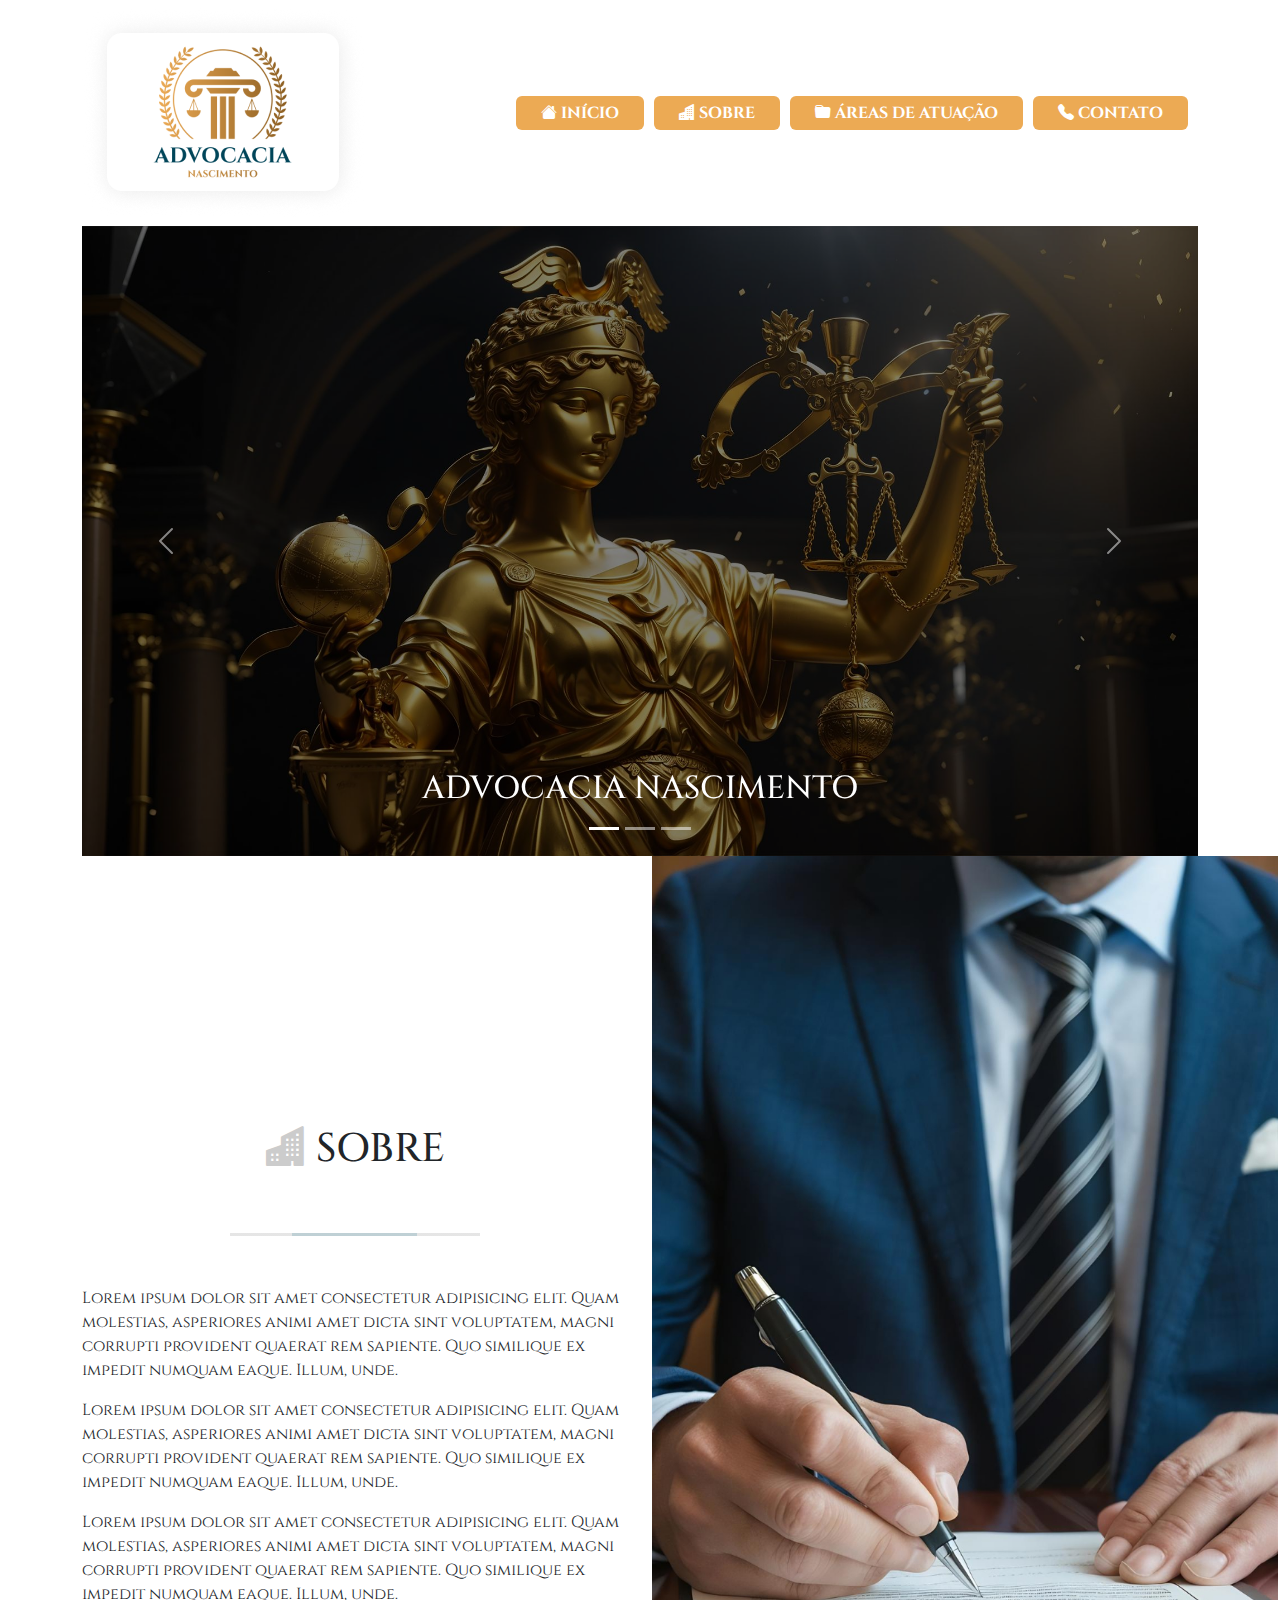
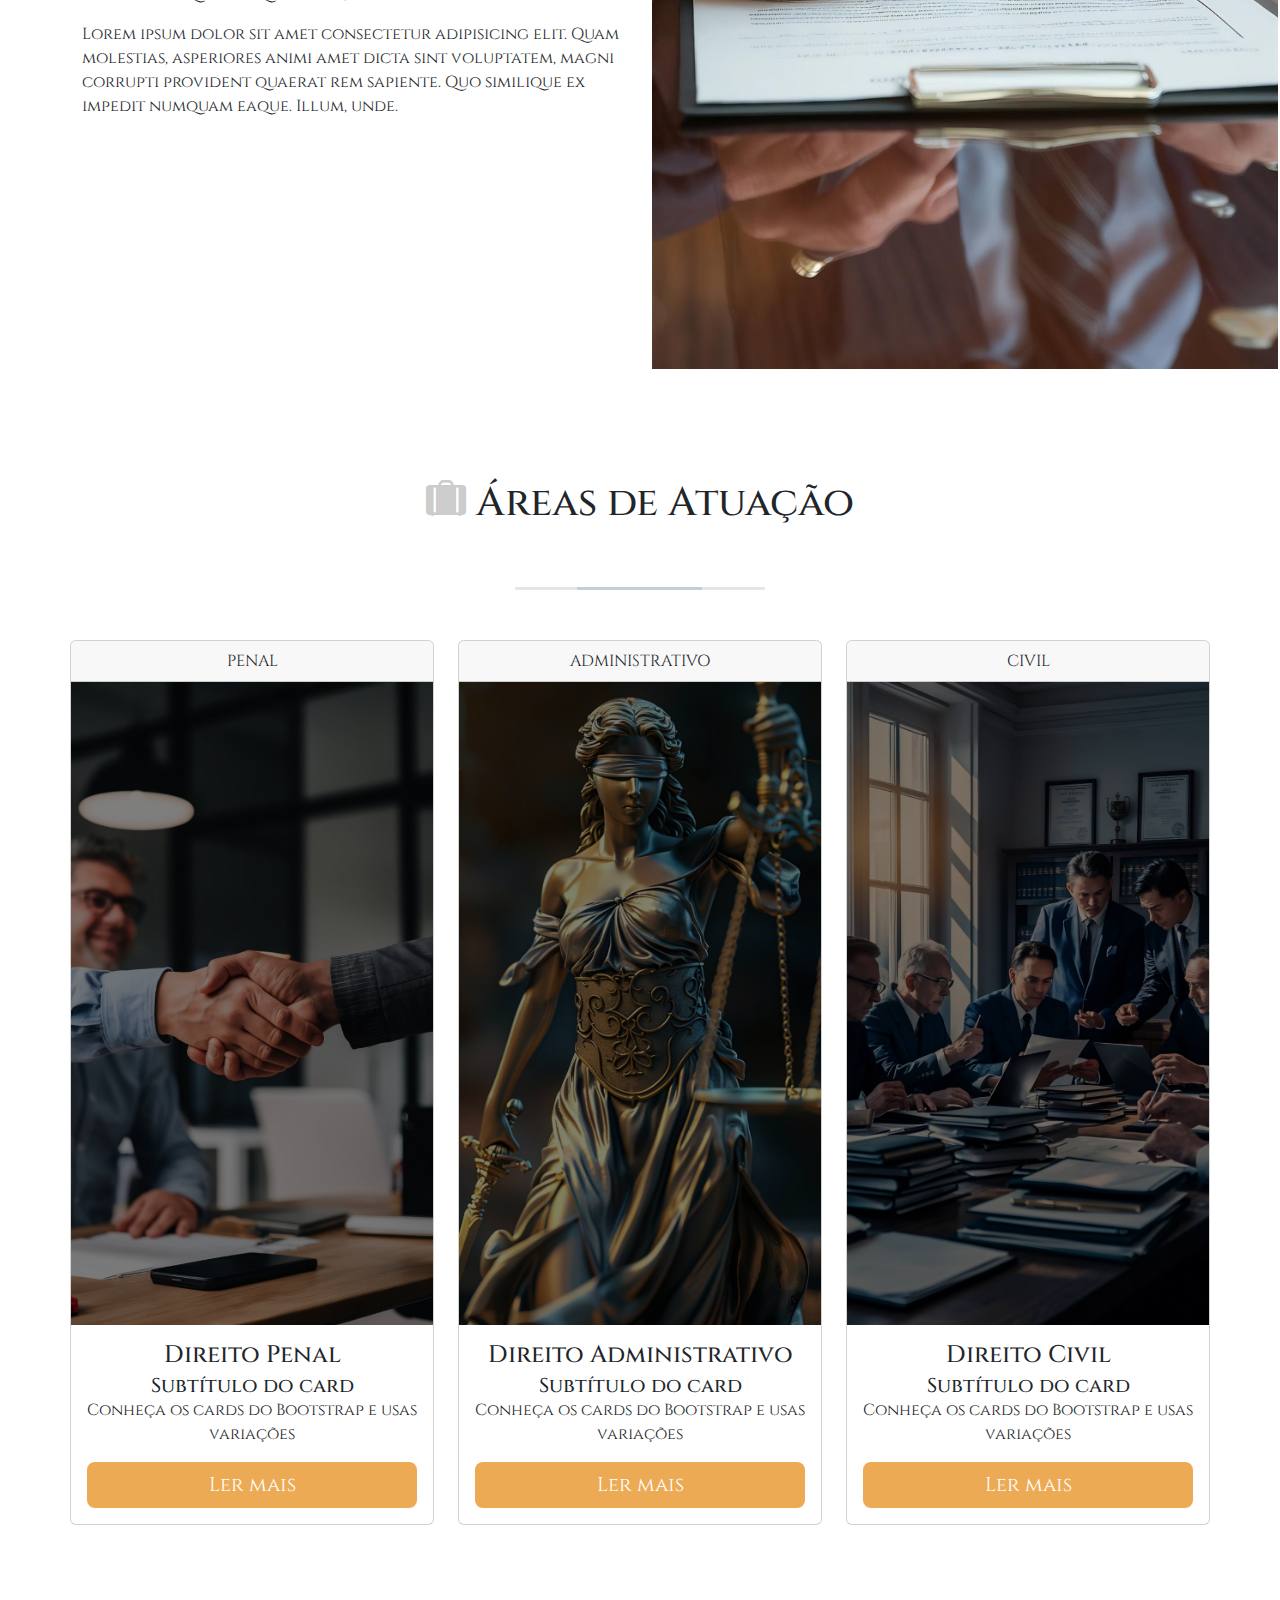
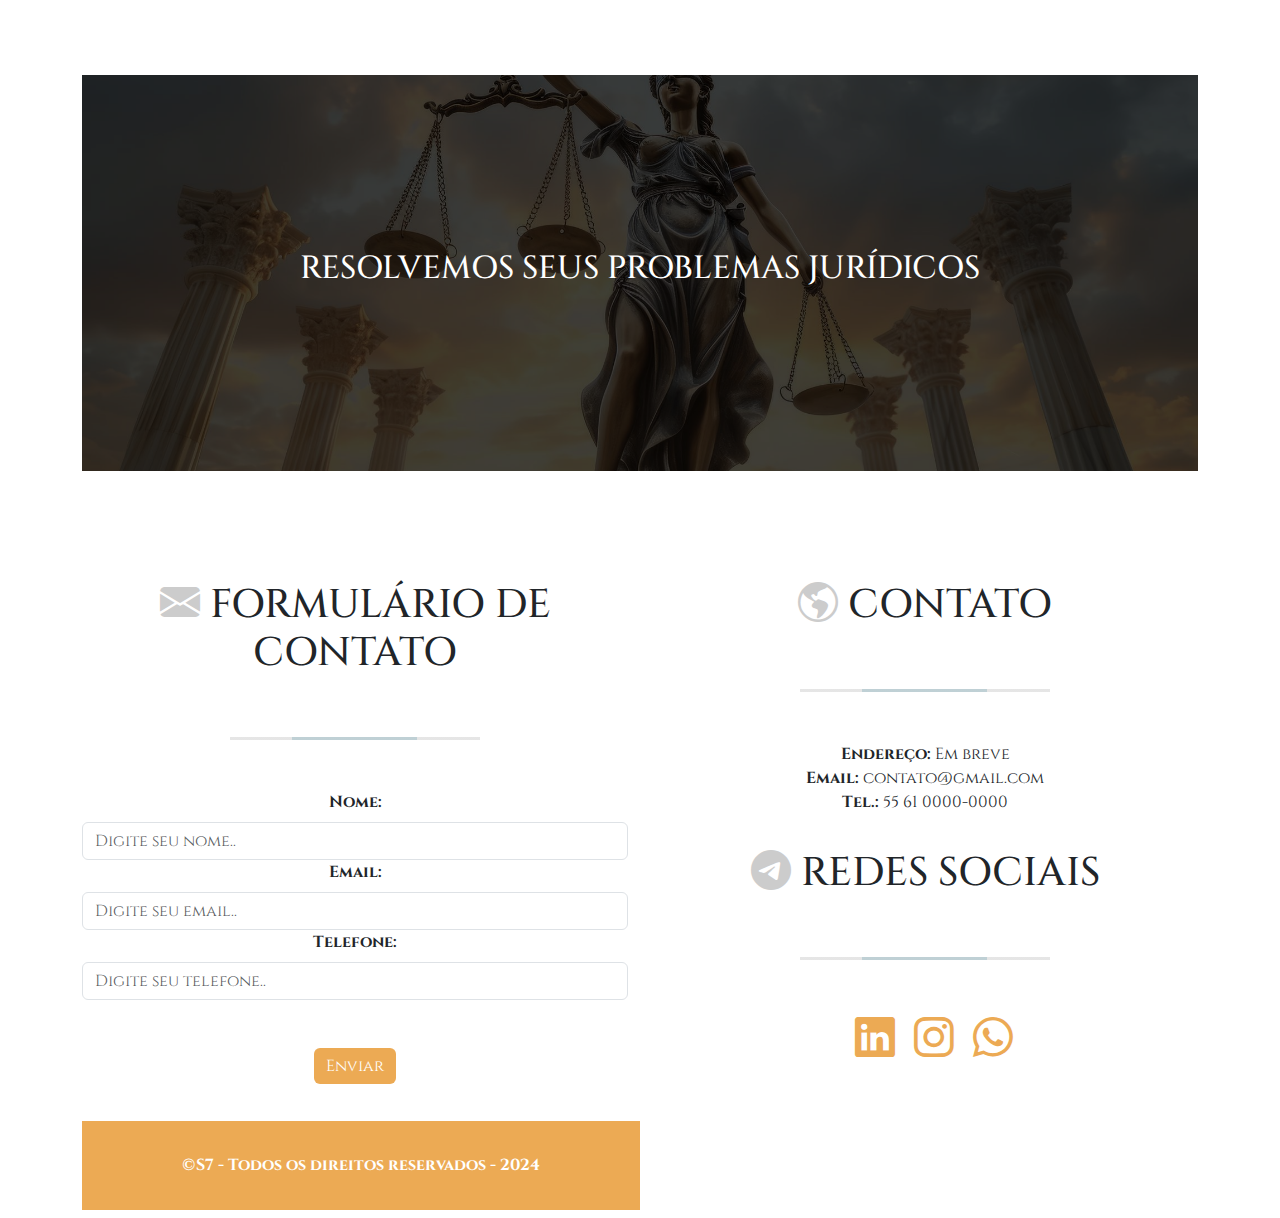
<file: index.html>
<!DOCTYPE html>
<html lang="en">
<head>
    <meta charset="UTF-8">
    <meta name="viewport" content="width=device-width, initial-scale=1.0">
    <title>PROJETO BOOTSTRAP</title>
    <link rel="preconnect" href="https://fonts.googleapis.com">
<link rel="preconnect" href="https://fonts.gstatic.com" crossorigin>
<link href="https://fonts.googleapis.com/css2?family=Cinzel:wght@400..900&display=swap" rel="stylesheet">
    <link rel="stylesheet" href="./lib/bootstrap.min.css">
    <link rel="stylesheet" href="https://cdn.jsdelivr.net/npm/bootstrap-icons@1.11.3/font/bootstrap-icons.min.css">
   <link rel="stylesheet" href="main.css">
</head>
<body>

    <header id="cabecalho inicio">
        <div class="navbar navbar-expand-lg">
       <div class="container">
        <img class="logo" src="./img/logo.png" alt="">
        <button class="navbar-toggler" type="button" data-bs-toggle="collapse" data-bs-target="#menu">
            <span class="navbar-toggler-icon"></span>
        </button>
        <nav class="collapse navbar-collapse justify-content-end" id="menu">
            <ul class="nav navbar-nav nav-pills">
                <li class="nav-item">
                    <a class="nav-link active" href="#inicio">
                        <i class="bi bi-house-fill"></i> INÍCIO</a>
                </li>
                <li class="nav-item">
                    <a class="nav-link active" href="#sobre">
                        <i class="bi bi-buildings-fill"></i></i> SOBRE</a>
                </li>
                <li class="nav-item">
                    <a class="nav-link" href="#areas">
                        <i class="bi bi-folder-fill"></i> ÁREAS DE ATUAÇÃO</a>
                </li>
                <li class="nav-item">
                    <a class="nav-link" href="#contato">
                        <i class="bi bi-telephone-fill"></i> CONTATO</a>
                </li>
            </ul>
        </nav>
       </div>
    </div>
    </header>



    <div class="container">
        <div id="carousel-exemplo" class="carousel slide carousel-fade" data-bs-ride="carousel">
            <div class="carousel-inner">
                <div class="carousel-item active" data-bs-interval="2000">
                <img class="d-block w-100" src="./img/slide1.png" alt="" srcset="">
                <div class="carousel-caption">
                    <h2>ADVOCACIA NASCIMENTO</h2>
                </div>
            </div>
    
            <div class="carousel-item" data-bs-interval="2000">
                <img class="d-block w-100" src="./img/slide2.png" alt="" srcset="">
                <div class="carousel-caption">
                    <h2>PROFISSIONALISMO E EXCELÊNCIA</h2>
                </div>
            </div>
    
            <div class="carousel-item" data-bs-interval="2000">
                <img class="d-block w-100" src="./img/slide3.png" alt="" srcset="">
                <div class="carousel-caption">
                    <h2>ENTRE EM CONTAO HONORÁRIOS ASSECÍVEIS</h2>
                </div>
            </div>
    
            </div>
            <button data-bs-target="#carousel-exemplo" data-bs-slide="prev" class="carousel-control-prev" type="button">
                <span class="carousel-control-prev-icon"></span>
            </button>
    
            <button data-bs-target="#carousel-exemplo" data-bs-slide="next" class="carousel-control-next" type="button">
                <span class="carousel-control-next-icon"></span>
            </button>
    
            <div class="carousel-indicators">
                <button type="button" data-bs-target="carousel-exemplo" data-bs-slide-to="0" class="active"></button>
                <button type="button" data-bs-target="carousel-exemplo" data-bs-slide-to="1"></button>
                <button type="button" data-bs-target="carousel-exemplo" data-bs-slide-to="2"></button>
            </div>
        </div>
    </div>


    <div class="container" id="sobre">
       <div class="row">
        <div class="col-lg-6 col-md-6 col-sm-12">
            <h1> <i class="bi bi-buildings-fill icon-colored"></i> SOBRE</h1>
            <hr>
            <p>Lorem ipsum dolor sit amet consectetur adipisicing elit. Quam molestias, asperiores animi amet dicta sint voluptatem, magni corrupti provident quaerat rem sapiente. Quo similique ex impedit numquam eaque. Illum, unde.</p>
            <p>Lorem ipsum dolor sit amet consectetur adipisicing elit. Quam molestias, asperiores animi amet dicta sint voluptatem, magni corrupti provident quaerat rem sapiente. Quo similique ex impedit numquam eaque. Illum, unde.</p>
            <p>Lorem ipsum dolor sit amet consectetur adipisicing elit. Quam molestias, asperiores animi amet dicta sint voluptatem, magni corrupti provident quaerat rem sapiente. Quo similique ex impedit numquam eaque. Illum, unde.</p>
            <p>Lorem ipsum dolor sit amet consectetur adipisicing elit. Quam molestias, asperiores animi amet dicta sint voluptatem, magni corrupti provident quaerat rem sapiente. Quo similique ex impedit numquam eaque. Illum, unde.</p>
        </div>
        <div class="col-lg-6 col-md-6 col-sm-12">
            <img class="imgSobre" src="./img/sobre.png" alt="">
        </div>
       </div>
    </div>




   
    <div class="container" id="areas">
        <h1><i class="bi bi-suitcase-lg-fill icon-colored"></i> Áreas de Atuação</h1>
        <hr>
        <div class="row">
            <div class="col-lg-4 col-md-6 col-sm-12">
                <div class="card">
                    <div class="card-header">
                        PENAL
                    </div>
                    <img class="imgServico" src="./img/servico1.png" alt="" srcset="">
                    <div class="card-body ">
                        <h4 class="card-title"> Direito Penal</h4>
                        <h5 class="card-subtitle"> Subtítulo do card</h5>
                        <p class="card-text">
                         Conheça os cards do Bootstrap e usas variações
                        </p>
                        <a href="" class="btn btn-primary btn-lg w-100" >Ler mais</a>
                    </div>
                </div>      
            </div>

            <div class="col-lg-4 col-md-6 col-sm-12">
                <div class="card">
                    <div class="card-header">
                    ADMINISTRATIVO
                    </div>
                    <img class="imgServico" src="./img/servico2.png" alt="" srcset="">
                    <div class="card-body">
                        <h4 class="card-title">Direito Administrativo</h4>
                        <h5 class="card-subtitle"> Subtítulo do card</h5>
                        <p class="card-text">
                         Conheça os cards do Bootstrap e usas variações
                        </p>
                        <a href="" class="btn btn-primary btn-lg w-100">Ler mais</a>
                    </div>
                </div>      
            </div>
            <div class="col-lg-4 col-md-6 col-sm-12">
                <div class="card">
                    <div class="card-header">
                        CIVIL
                    </div>
                    <img class="imgServico" src="./img/servico3.png" alt="" srcset="">
                    <div class="card-body">
                        <h4 class="card-title">Direito Civil</h4>
                        <h5 class="card-subtitle"> Subtítulo do card</h5>
                        <p class="card-text">
                         Conheça os cards do Bootstrap e usas variações
                        </p>
                        <a href="" class="btn btn-primary btn-lg w-100">Ler mais</a>
                    </div>
                </div>      
            </div>            
          

        </div>
    </div>

    <section>
        <div class="container">
        <div class="banner col-lg-12 col-md-12 col-sm-12">
            <h2>RESOLVEMOS SEUS PROBLEMAS JURÍDICOS</h2>
        </div>
    </div>
    </section>
    

<div class="container" id="contato">
    <div class="row">
        <div class="col-lg-6 col-lg-4 col-md-6 col-sm-12">
    <h1> <i class="bi bi-envelope-fill icon-colored"></i> FORMULÁRIO DE CONTATO</h1>
    <hr>
    <form action="">
       
        <label for="" class="form-label"><b>Nome:</b></label>
        <input type="text" name="" id="" class="form-control" placeholder="Digite seu nome..">
   
        <label for="" class="form-label"><b>Email:</b></label>
        <input type="email" name="" id="" class="form-control" placeholder="Digite seu email..">

        <label for="" class="form-label"><b>Telefone:</b></label>
        <input type="tel" name="" id="" class="form-control" placeholder="Digite seu telefone.."><br><br>

        <button type="submit" class="btn btn-primary large">Enviar</button>
    </form>
</div>
<div class="col-lg-6 col-lg-4 col-md-6 col-sm-12">
    <div class="contato">
        <h1><i class="bi bi-globe-americas icon-colored"></i> CONTATO</h1>
        <hr>
        <b>Endereço:</b> Em breve<br>
        <b>Email:</b> contato@gmail.com<br>
        <b>Tel.:</b> 55 61 0000-0000
    </div>
    <h1><i class="bi bi-telegram icon-colored"></i> REDES SOCIAIS</h1>
    <hr>
    <ul class="social-links">
        <li class="fs-1"><a href=""><i class="bi bi-linkedin text-colored"></i></a></li>
        <li class="fs-1"><a href=""><i class="bi bi-instagram text-colored"></i></a></li>
        <li class="fs-1"><a href=""><i class="bi bi-whatsapp text-colored"></i></a></li>
    </ul>
   
</div>
</div>
</div>

<div class="container">
    <div class="copy col-lg-6 col-lg-4 col-md-6 col-sm-12">
        <h6>
            <b>&copy;S7 - Todos os direitos reservados - 2024 </b>
        </h6>
    </div>
</div>


    </div>
    <script src="./lib/bootstrap.bundle.min.js"></script>
</body>
</html>
</file>
<file: main.css>
*{
    box-sizing: border-box;
    margin: 0;
    padding: 0;
    font-family: "Cinzel", serif;
}
html{
    scroll-behavior: smoth;
}

.container{
    width: 1300px!important;
}
.navbar-nav .nav-link.active{
    color:#fff;
}
.nav-link{
    text-align: center;
}
.nav-item a{
    padding: 5px 25px!important;
    background-color: #ECAA54;
    color: #fff;
    margin-right: 10px;
    font-weight: bold;
}
.nav-pills .nav-link.active, .nav-pills .show>.nav-link{
    padding: 5px 25px;
    background-color: #ECAA54;
    color: #fff;
}
header{
    position:sticky;
    top:0;
    left: 0;
    background-color: #fff;
    padding-top: 0px;
    z-index: 999;
}
.carousel-item img{
    max-height: 785px;
}
#sobre .row{
    display: flex;
    align-items: center;
}
.imgSobre{
    max-width: 626px;
    right: 0;
}
#areas{
    padding: 75px 0;
}
.btn-primary{
    background-color: #ECAA54;
    border:none;
}
.banner{
    text-align: center;
    color: #fff;
    background: url('./img/banner.png') center center no-repeat;
    background-size: cover;
    padding: 175px 0;
    margin: 75px 0;
}
h1,h6{
    text-align: center;
    padding: 35px 0;
}
form {
    text-align: center;
}
.card-header, .card-title, .card-subtitle, .card-text{
    text-align: center;
}
hr {
    width: 250px;
    height: 3px;
    background: linear-gradient( to right,  #999 25%, #004457 25% , #004457 75%, #999 75%);
    margin: 25px auto 50px;
    border: none;
}
.text-colored{
    color: #ECAA54;
}
.icon-colored{
    color: #ccc;
}
.social-links{
    text-align: center;
}
.social-links li{
    list-style: none;
    display: inline;
    padding-right: 15px;
}
.social-links a{
    text-decoration: none;
}
.contato{
    text-align: center;
}
.copy{
    background-color: #ECAA54;
    color: #fff;
    margin-top: 35px;
}

@media (max-width: 767px){
    html{
        overflow-x: hidden;
    }
    .container{
        max-width: 100%;
    }
    .logo{
       max-width: 250px;
    }
    #menu{
        text-align: center;
    }
    .carousel-item img{
        max-width: 100%;
    }
    .carousel-caption{
        font-size: 30px;
    }
    .imgSobre{
        max-width: 100%;
    }
    .imgServico{
        max-width: 100%;
    }
    .banner{
        max-width: 100%;
    }
}
</file>
